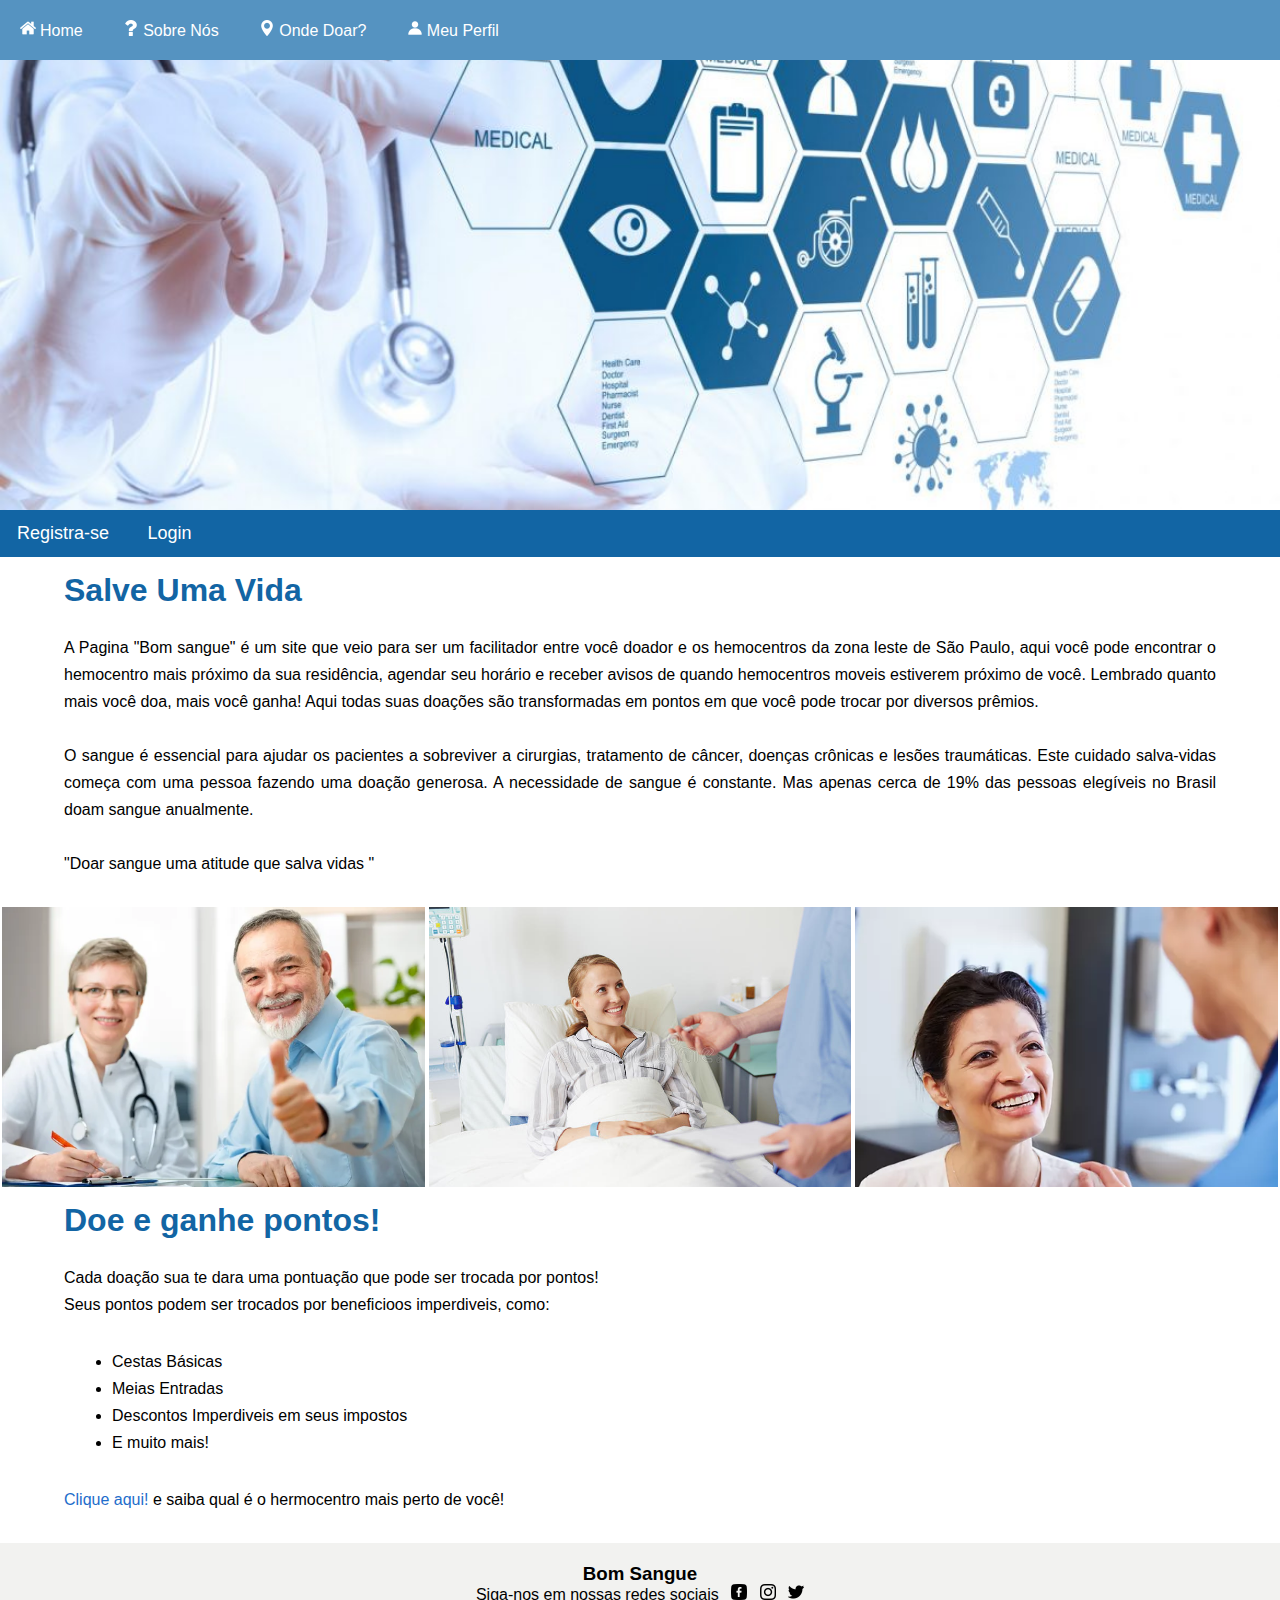
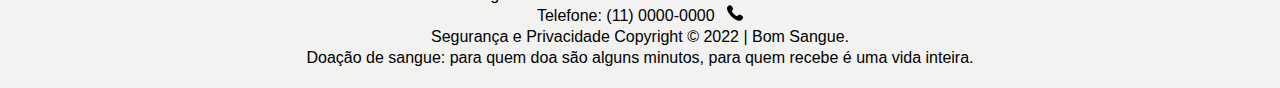
<file: index.html>
<!DOCTYPE html>
<html lang="pt-br">
<head>
    <meta charset="UTF-8">
    <meta http-equiv="X-UA-Compatible" content="IE=edge">
    <meta name="viewport" content="width=device-width, initial-scale=1.0">
    <link rel="stylesheet" href="css/style.css">
    <link rel="shortcut icon" type="image-x/png" href="imagens/blood-test.ico">
    <script type="text/javascript" src="js/menu.js"></script>
    <script type="text/javascript" src="js/overlay.js"></script>
    <script type="text/javascript" src="js/jquerry.js"></script>
    <script type="text/javascript" src="js/functions.js"></script>
    <title>Bom Sangue</title>
</head>
<body>

    <div class="bn1" id="cabecario">
        
    </div><!--cabecario-->

    <section class="introducao">
        <div class="container">
            <div class="text">
                <h1>Salve Uma Vida</h1>
                <p>
                    A Pagina "Bom sangue" é um site que veio para ser um facilitador entre você doador 
                    e os hemocentros da zona leste de São Paulo, aqui você pode encontrar o hemocentro 
                    mais próximo da sua residência, agendar seu horário e receber avisos de quando hemocentros 
                    moveis estiverem próximo de você. Lembrado quanto mais você doa, mais você ganha! 
                    Aqui todas suas doações são transformadas em pontos em que você pode trocar por diversos prêmios.
                    <br><br>
                    O sangue é essencial para ajudar os pacientes a sobreviver a cirurgias, tratamento de câncer, 
                    doenças crônicas e lesões traumáticas. Este cuidado salva-vidas começa com uma pessoa fazendo 
                    uma doação generosa. A necessidade de sangue é constante. Mas apenas cerca de 19% das pessoas 
                    elegíveis no Brasil doam sangue anualmente.
                    <br><br>
                    "Doar sangue uma atitude que salva vidas "
                </p>
            </div><!--text-->
        </div><!--container-->
    </section><!--introducao-->

    <div class="gallery">
        <div class="container">
            <div class="gallery-row" style="background-image:url('imagens/donatario1.jpg');">

            </div><!--gallery-row-->
            <div class="gallery-row" style="background-image:url('imagens/donatario2.jpg');">

            </div><!--gallery-row-->
            <div class="gallery-row" style="background-image:url('imagens/donatario3.webp');">

            </div><!--gallery-row-->
            <div class="clear"></div>
        </div><!--container-->
    </div><!--gallery-->

    <section class="introducao">
        <div class="container">
            <div class="text">

                <h1>Doe e ganhe pontos!</h1>
                <p>
                    Cada doação sua te dara uma pontuação que pode ser trocada por pontos!<br>
                    Seus pontos podem ser trocados por beneficioos imperdiveis, como:
                </p>
                <ul>
                    <li>Cestas Básicas</li>
                    <li>Meias Entradas</li>
                    <li>Descontos Imperdiveis em seus impostos</li>
                    <li>E muito mais!</li>
                </ul>

                <p><a href="html/ondedoar.html">Clique aqui!</a> e saiba qual é o hermocentro mais perto de você!</p>

            </div><!--text-->
        </div><!--container-->
    </section><!--introducao-->

    <div id="rodape">

    </div><!--rodape-->

</body>
</html>
</file>
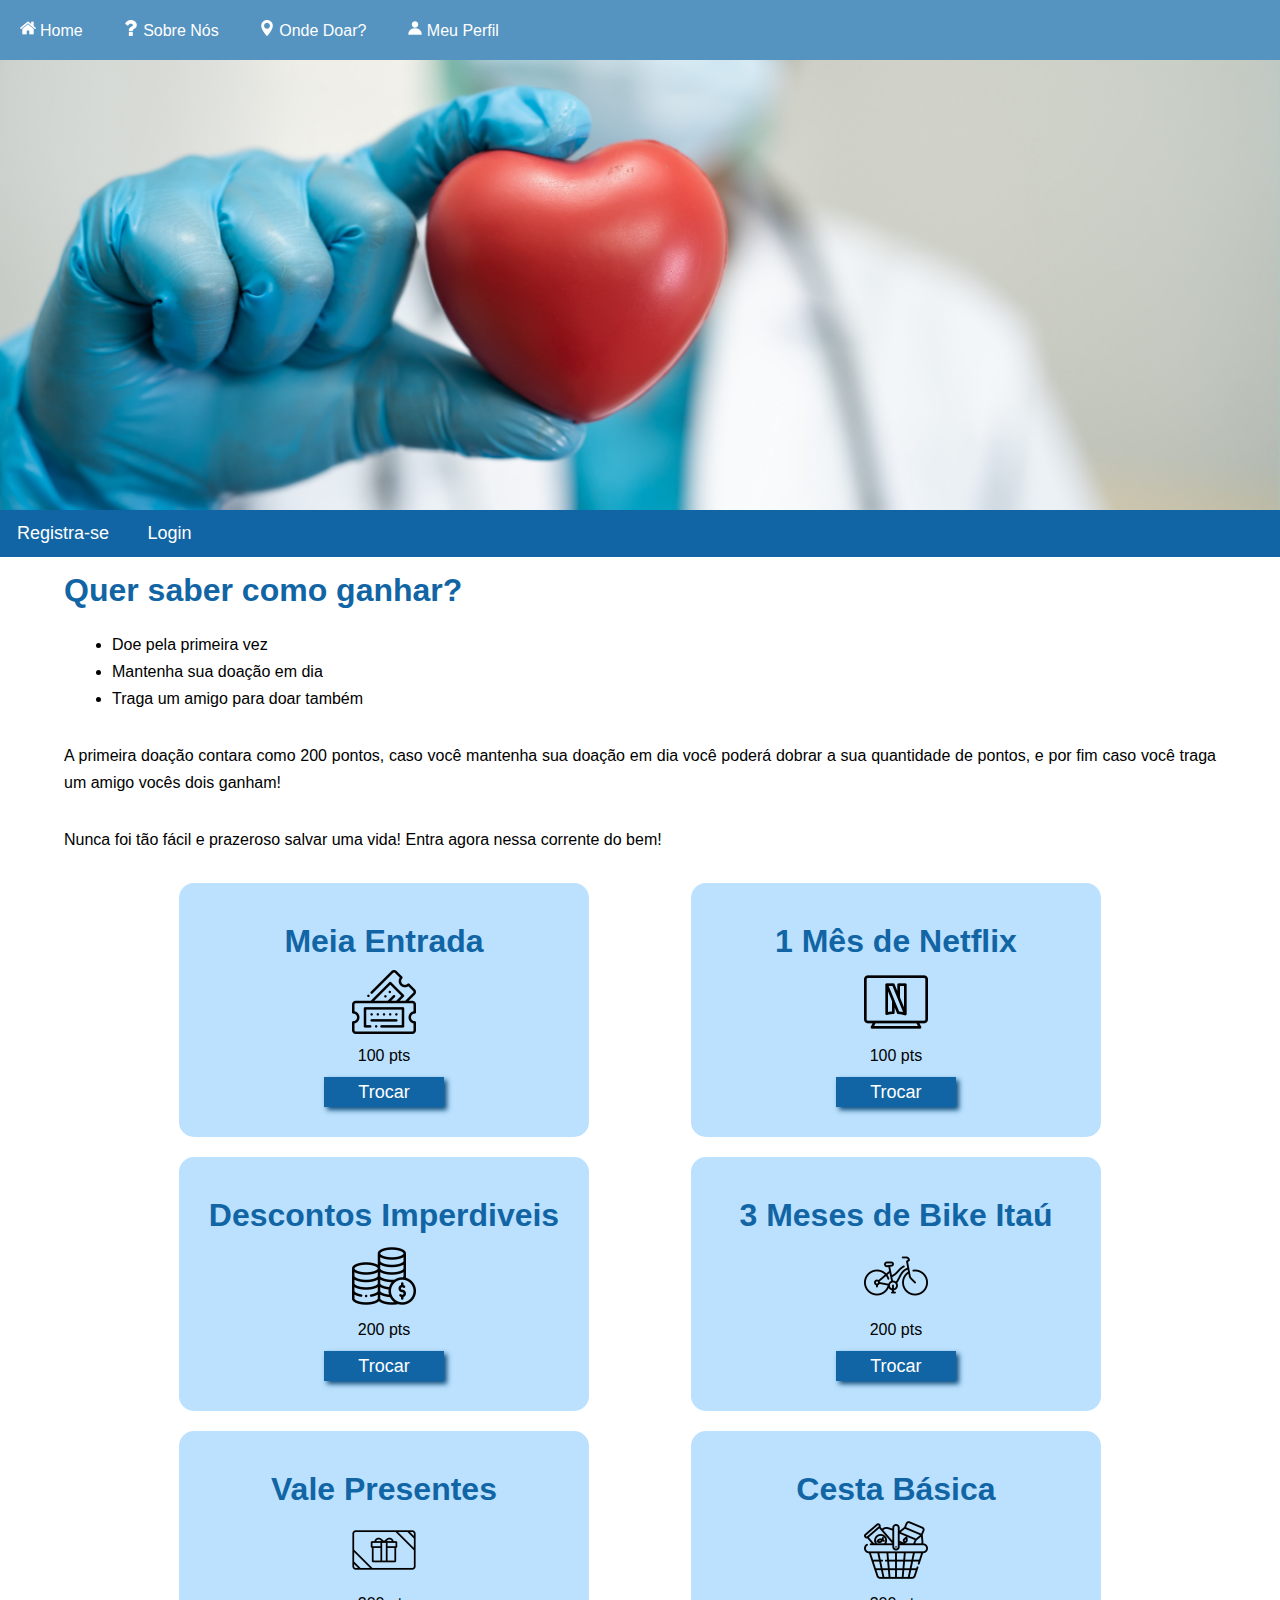
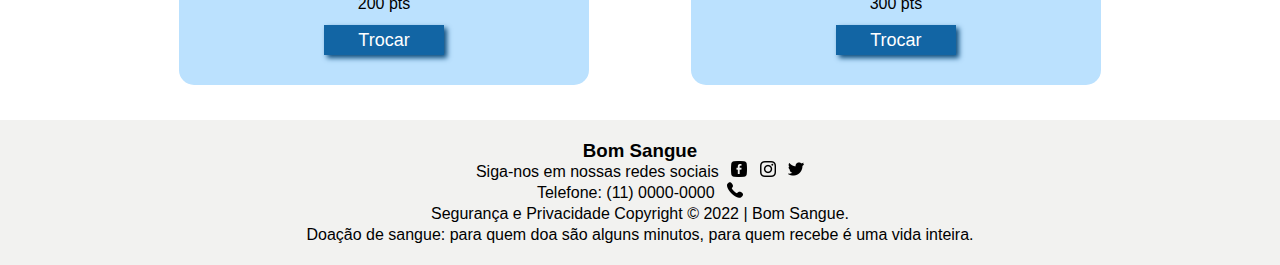
<file: meuperfil.html>
<!DOCTYPE html>
<html lang="pt-br">
    <head>
        <meta charset="UTF-8">
        <meta http-equiv="X-UA-Compatible" content="IE=edge">
        <meta name="viewport" content="width=device-width, initial-scale=1.0">
        <link rel="stylesheet" href="css/style.css">
        <link rel="stylesheet" href="css/meuperfil.css">
        <link rel="shortcut icon" type="image-x/png" href="imagens/blood-test.ico">
        <script type="text/javascript" src="js/menu.js"></script>
        <script type="text/javascript" src="js/overlay.js"></script>
        <script type="text/javascript" src="js/jquerry.js"></script>
        <script type="text/javascript" src="js/functions.js"></script>
        <title>Bom Sangue</title>
    </head>
    <body>

        <div class="bn4" id="cabecario">
        
        </div><!--cabecario-->

        <section class="article">
            <div class="container">
                <div class="text">
                    <h1>Quer saber como ganhar?</h1>
                    <br>
                    <ul>
                        <li>Doe pela primeira vez</li>
                        <li>Mantenha sua doação em dia</li>
                        <li>Traga um amigo para doar também</li>
                    </ul>
                    <p>
                        A primeira doação contara como 200 pontos, caso você mantenha sua doação em dia
                        você poderá dobrar a sua quantidade de pontos, e por fim caso você traga um amigo
                        vocês dois ganham!
                    </p>
                    <p>
                        Nunca foi tão fácil e prazeroso salvar uma vida! Entra agora nessa corrente do 
                        bem!
                    </p>
                    
                </div><!--text-->
            </div><!--container-->
            
        </section><!--article-->
        
        <section class="itens">
            <div class="itens-wraper text">

                <div class="item">
                    <h1>Meia Entrada</h1>
                    <img src="imagens/meiaentrada.png" alt="Meia Entrada"><br>
                    <label>100 pts</label><br>
                    <button title="Trocar por Meia Entrada">Trocar</button>
                </div><!--item-->

                <div class="item">
                    <h1>1 Mês de Netflix</h1>
                    <img src="imagens/netflix.png" alt="Netflix"><br>
                    <label>100 pts</label><br>
                    <button title="Trocar por 1 Mês de Netflix">Trocar</button>
                </div><!--item-->

                <div class="item">
                    <h1>Descontos Imperdiveis</h1>
                    <img src="imagens/moedas.png" alt="Moedas"><br>
                    <label>200 pts</label><br>
                    <button title="Trocar por Descontos em Lojas Parceiras">Trocar</button>
                </div><!--item-->

                <div class="item">
                    <h1>3 Meses de Bike Itaú</h1>
                    <img src="imagens/bike.png" alt="Bike"><br>
                    <label>200 pts</label><br>
                    <button title="Trocar por 3 Meses de Bike Itaú">Trocar</button>
                </div><!--item-->

                <div class="item">
                    <h1>Vale Presentes</h1>
                    <img src="imagens/vale-presente.png" alt="Vale Presente"><br>
                    <label>200 pts</label><br>
                    <button title="Trocar por Vales Presentes em Lojas e Apps Parceiros">Trocar</button>
                </div><!--item-->

                <div class="item">
                    <h1>Cesta Básica</h1>
                    <img src="imagens/cesta.png" alt="Cesta Básica"><br>
                    <label>300 pts</label><br>
                    <button title="Trocar por Uma Cesta Básica Completa">Trocar</button>
                </div><!--item-->

                <div class="clear"></div>
            </div><!--itens.wraper-->
        </section><!--itens-->

        <div id="rodape">

        </div><!--rodape-->

    </body>
</html>
</file>
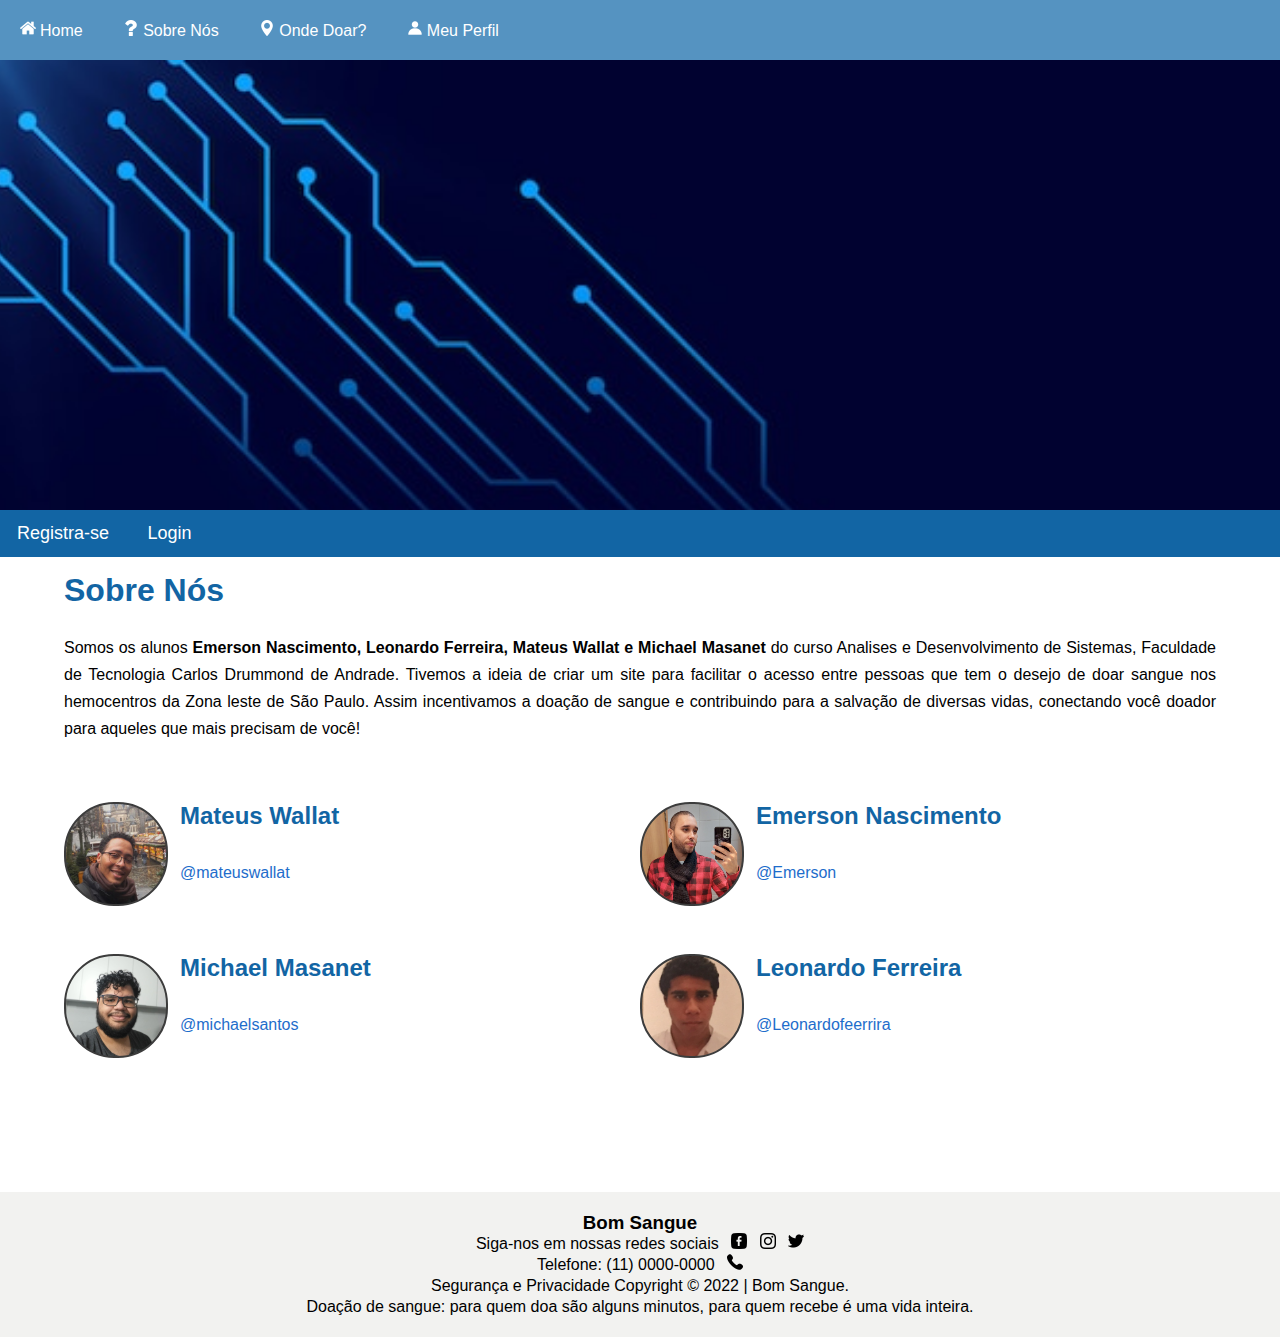
<file: sobrenos.html>
<!DOCTYPE html>
<html lang="pt-br">
    <head>
        <meta charset="UTF-8">
        <meta http-equiv="X-UA-Compatible" content="IE=edge">
        <meta name="viewport" content="width=device-width, initial-scale=1.0">
        <link rel="stylesheet" href="css/style.css">
        <link rel="stylesheet" href="css/sobrenos.css">
        <link rel="shortcut icon" type="image-x/png" href="imagens/blood-test.ico">
        <script type="text/javascript" src="js/menu.js"></script>
        <script type="text/javascript" src="js/overlay.js"></script>
        <script type="text/javascript" src="js/jquerry.js"></script>
        <script type="text/javascript" src="js/functions.js"></script>
        <title>Bom Sangue</title>
    </head>
    <body>

        <div class="bn2" id="cabecario">

        </div><!--cabecario-->

        <section class="introducao">
            <div class="container">
                <div class="text">
                    <h1>Sobre Nós</h1>
                    <p>
                        Somos os alunos <strong>Emerson Nascimento, Leonardo Ferreira, Mateus Wallat e Michael Masanet</strong> 
                        do curso Analises e Desenvolvimento de Sistemas, Faculdade de Tecnologia 
                        Carlos Drummond de Andrade. Tivemos a ideia de criar um site para facilitar o acesso 
                        entre pessoas que tem o desejo de doar sangue nos hemocentros da Zona leste de São Paulo. 
                        Assim incentivamos a doação de sangue e contribuindo para a salvação de diversas vidas, 
                        conectando você doador para aqueles que mais precisam de você!
                    </p>
                    <div class="coluna">

                        <div class="membro-wraper">
                    
                            <div class="imagem-pessoa" style="background-image: url(imagens/fotomateus.jpeg);">
                            </div><!--imagem-pessoa-->
    
                            <div class="text-wraper">
    
                                <h2> Mateus Wallat </h2>
                                <p><a target="blank_" href="https://pt-br.facebook.com/mateus.wallat">@mateuswallat</a></p>
    
                            </div><!--text-wraper-->
    
                        </div><!--membro-wraper-->

                        <div class="membro-wraper">

                            <div class="imagem-pessoa" style="background-image: url(imagens/fotomichael.jpg);">
                            </div><!--imagem-pessoa-->
    
                            <div class="text-wraper">
    
                                <h2>Michael Masanet</h2>
                                <p><a target="blank_" href="https://www.linkedin.com/in/michael-santos-masanet/">@michaelsantos</a></p>
    
                            </div><!--text-wraper-->
                            
                        </div><!--membro-wraper-->

                    </div><!--coluna-->
                    
                    
                    <div class="coluna">

                        <div class="membro-wraper">

                            <div class="imagem-pessoa" style="background-image: url(imagens/fotoemerson.jpg);">
                            </div><!--imagem-pessoa-->
    
                            <div class="text-wraper">
                                
                                <h2>Emerson Nascimento</h2>
                                <p><a target="blank_" href="https://www.linkedin.com/in/emerson-nascimento-5a85171bb">@Emerson</a></p>
    
                            </div><!--text-wraper-->
    
                        </div><!--membro-wraper-->
    
                            
                        <div class="membro-wraper">
    
                            <div class="imagem-pessoa" style="background-image: url(imagens/fotoleonardo.jpg);">
                            </div><!--imagem-pessoa-->
    
                            <div class="text-wraper">
                                <h2>Leonardo Ferreira</h2>
                                <p><a target="blank_" href="https://www.instagram.com/leoardoferreirog/">@Leonardofeerrira</a></p>
                            </div><!--text-wraper-->
    
                            
                        </div><!--membro-wraper-->

                    </div><!--coluna-->
                    <div class="clear"></div>
                    
                </div><!--text-->
            </div><!--container-->
        </section><!--introducao-->

        <div id="rodape">

        </div><!--rodape-->
        
    </body>
</html>
</file>
<file: css/style.css>
* {
    margin: 0;
    padding: 0;
}

html, body {
    height: 100%;
    font-family: 'Montserrat', sans-serif;
}

.container {
    max-width: 1280px;
    margin: 0 auto;
}

@import url('https://fonts.googleapis.com/css2?family=Montserrat:ital,wght@0,100;0,200;0,300;0,400;0,500;1,100;1,200;1,300;1,400;1,500&display=swap');

.clear {
    clear: both;
}

/* HEADER */

header {
    background-color: #5593C1;
    padding: 20px 0px 20px;
}

header nav.menu-desktop {
    max-width: 1280px;
    margin: 0 auto;
}

header nav ul {
    list-style: none;
}

header nav.menu-desktop li {
    display: inline-block;
    margin: 0px 8px 0px;
}

header nav.menu-desktop a {
    border-radius: 12px;
    padding: 5px 8px 5px;
}

header nav a {
    color: white;
    text-decoration: none;
    transition: 0.3s;
}

header nav a:hover {
    background-color: #575757;
}

header nav.menu-desktop a img {
    width: 16px;
    margin: 0px 4px 0px;
}

header nav.menu-mobile {
    display: none;
}

header nav.menu-mobile img {
    width: 28px;
    padding-left: 16px;
    cursor: pointer;
}

header nav.menu-mobile a img {
    position: relative;
    top: 7px;
    margin-right: 8px;
    width: 20px;
}

header nav.menu-mobile ul {
    display: none;
    position: absolute;
    background-color: #3d698a;
    box-shadow: 0px 8px 16px 0px rgba(0,0,0,0.2);
    z-index: 1;
}

header nav.menu-mobile a {
    color: white;
    padding: 4px 20px 12px 4px;
    text-decoration: none;
    display: block;
}

header nav.menu-mobile a:hover {
    background-color: #555555;
}

/* HEADER */

/* BANNER */

.banner {
    width: 100%;
    height: 50vh;
}

#cabecario {
    background-repeat: no-repeat;
    background-position: center;
    background-size: cover;
}

.bn1 {
    background-image: url('../imagens/banner2.jpg');
}

.bn2 {
    background-image: url('../imagens/dev-banner.jpg');
}

.bn3 {
    background-image: url('../imagens/bannerMap.png');
}

.bn4 {
    background-image: url('../imagens/banner.png');
}

/* BANNER */

/* SECTION */

section {
    width: 100%;
}

/* SECTION */

/* ARTICLE */

.text {
    margin: 20px auto;
    width: 90%;
    font-size: 16px;
    line-height: 27px;
}

.text h1, .text h2, .text h3 {
    color: #1265A4;
}

.text p {
    text-align: justify;
    margin: 30px 0;
}

.text a {
    color: #1e6dcb;
    text-decoration: none;
    cursor: pointer;
}

.text a:hover {
    text-decoration-line: underline;
}

.text ul {
    margin-left: 48px;
}

.gallery {
    width: 100%;
    height: 280px;
    background-color: #1265A4;
}

.gallery .container {
    height: 100%;
    background-color: #3d3f41;
}

.gallery-row {
    background-size: cover;
    width: calc((100% / 3) - 4px);
    height: 100%;
    float: left;
    border-right: 2px solid white;
    border-left: 2px solid white;
}

/* ARTICLE */

/* FOOTER */

footer {
    width: 100%;
    background-color: #f2f2f0;
    text-align: center;
    padding: 20px 0px 20px;
}

footer p, footer h3, footer label {
    margin: 0px 4px 0px;
    line-height: 21px;
}

footer img {
    width: 16px;
    margin: 0px 4px 0px;
}

/* FOOTER */

legend {
    color: white;
}

.input-box {
    margin: 25px auto;
    padding: 15px;
    border-radius: 15px;
    width: 50%;         
}

fieldset a {
    color: #1e6dcb;
    text-decoration: none;
    cursor: pointer;
    font-size: 16px;
}

.input-box a:hover {
    text-decoration-line: underline;
}

fieldset {
    border: 3px solid #5593C1;
    padding: 25px;
    background-color: #f2f2f0;
    border-radius: 25px;
}

legend{
    border: 1px solid #5593C1;
    padding: 10px;    
    text-align: center;
    background-color:  #5593C1; 
    border-radius: 8px;
}
.inputBox{
    position:relative;
    margin: 8px 0;
}

.input-box input[type=radio]{
    margin: 4px 0;
}

.input-box input[type=date]{
    margin: 4px 0;
}

fieldset p {
    margin: 4px 0;
}

.inputUser{
    background:none;
    border: none;
    border-bottom: 1px solid rgb(0, 0, 0);
    outline: none;
    color: rgb(0, 0, 0);
    font-size: 15px;
    width: 100%;
    letter-spacing: 2px;
}

.labelInput{
    position: absolute;
    top: -5px;
    left: 0px;
    pointer-events: none;
    transition: .5s;
}

.inputUser:focus ~ .labelInput,
.inputUser:valid ~ .labelInput{
    top: -20px;
    font-size: 12px;
    color: #5593C1;
}

#data_nascimento {
    border: none;
    padding: 8px;
    border-radius: 10px;
    outline: none;
    font-size: 15px;
}

#submit{
    background-color: #5593C1;
    width: 100%;
    border: none;
    padding: 15px;
    color: white;
    font-size: 15px;
    cursor: pointer;
    border-radius: 15px;
}

.overlay {
    height: 100%;
    width: 0;
    position: fixed; /* Stay in place */
    z-index: 1; /* Sit on top */
    left: 0;
    top: 0;
    background-color: rgb(0,0,0); /* Black fallback color */
    background-color: rgba(0,0,0, 0.9); /* Black w/opacity */
    overflow-x: hidden; /* Disable horizontal scroll */
    transition: 0.5s; /* 0.5 second transition effect to slide in or slide down the overlay (height or width, depending on reveal) */
}

.overlay-content {
    position: relative;
    top: 0; /* 25% from the top */
    width: 50%; /* 100% width */
    margin-top: 30px; /* 30px top margin to avoid conflict with the close button on smaller screens */
  }

.overlay .closebtn {
    padding: 8px;
    text-decoration: none;
    font-size: 36px;
    color: #818181;
    display: block; /* Display block instead of inline */
    transition: 0.3s; /* Transition effects on hover (color) */
}

.overlay .closebtn {
    position: absolute;
    top: 20px;
    right: 45px;
    font-size: 60px;
}

.account button {
    padding: 5px;
    margin-top: 8px;
    background-color: #1265A4;
    color: white;
    font-size: 18px;
    border: none;
    cursor: pointer;
    margin-right: 12px;
}

.account button:hover {
    background-color: #0c446e;
}

section.account {
    width: 100%;
    background-color: #1265A4;
}

section.account button {
    margin-left: 12px;
    margin-bottom: 8px;
}

@media screen and (max-width:1280px) {

}

@media screen and (max-width:1024px) {
    header nav.menu-desktop {
        margin: 0 auto;
        text-align: center;
    }

    .gallery-row {
        width: calc((100% / 2) - 4px);
    }

    .gallery-row:nth-of-type(3n) {
        display: none;
    }

    .input-box{
        width: 70%;            
    }

    .account button {
        font-size: 16px;
      }
}

@media screen and (max-width:860px) {

}

@media screen and (max-width:720px) {
    .text-wraper h2 {
        font-size: 19px;
    }

    .gallery-row {
        width: calc(100% - 4px);
    }

    .gallery-row:nth-of-type(2n) {
        display: none;
    }

    .input-box{
        width: 80%;            
    }
}

@media screen and (max-width:580px) {
    .banner {
        height: 20vh;
    }

    header nav.menu-mobile {
        display: block;
    }

    header nav.menu-desktop {
        display: none;
    }

    .input-box{
        width: 90%;            
    }

}

@media screen and (max-height: 450px) {

}
</file>
<file: css/meuperfil.css>
.itens-wraper {
    width: 80%;
    margin-bottom: 15px;
}

.item {
    float: left;
    width: calc(30%);
    text-align: center;
    background-color: #bbe1fe;
    margin: 0 calc(10% / 6) 20px;
    padding: 30px 0;
    border-radius: 15px;
    transition: 0.2s;
}

.item:hover {
    box-shadow: rgba(0, 0, 0, 0.401) 2px 2px 20px;
}

.item label,
.item h1 {
    margin: 15px 0;
}

.item img {
    width: 64px;
    display: inline-block;
}

.item button {
    width: 120px;
    height: 30px;
    margin-top: 8px;
    background-color: #1265A4;
    color: white;
    font-size: 18px;
    border: none;
    box-shadow: 3px 3px 5px #0d4d7d;
    cursor: pointer;
}

.item button:hover {
    background-color: #0c446e;
}


@media screen and (max-width:1280px) {
    .item {
        width: calc(40%);
        margin: 0 calc(20% / 4) 20px;
    }
}

@media screen and (max-width:1024px) {
    
}

@media screen and (max-width:860px) {
    .item {
        width: calc(70%);
        margin: 0 calc(30% / 2) 20px;
    }
}

@media screen and (max-width:720px) {

    .item {
        width: calc(90%);
        margin: 0 calc(10% / 2) 20px;
    }
}

@media screen and (max-width:580px) {
    
}

@media screen and (max-height: 450px) {
    .overlay a {font-size: 20px}
    .overlay .closebtn {
      font-size: 40px;
      top: 15px;
      right: 35px;
    }
}
</file>
<file: css/sobrenos.css>
.coluna {
    width: 50%;
    float: left;
    height: 400px;
}

.membro-wraper {
    width: 80%;
    margin-top: 30px;
    transition: 1s;
    display: inline-block;
}

.membro-wraper .imagem-pessoa {
    width: 100px;
    height: 100px;
    background-color: #555555;
    background-size: cover;
    background-position: center;
    border-radius: 50px;
    border: 2px solid rgb(60, 60, 60);
    float: left;
    transition: 2s;
}

.membro-wraper .text-wraper {
    float: left;
    margin-left: 12px;
}

.membro-wraper:hover {
    background-color: #f2f2f2;
    padding: 40px;
}

@media screen and (max-width:1280px) {

}

@media screen and (max-width:1024px) {
    .coluna {
        width: 100%;
        height: auto;
    }

    .membro-wraper {
        width: 80%;
        float: left;
        margin-top: 30px;
        transition: 1s;
        padding: 20px;
    }

    .membro-wraper:hover {
        background-color: #f2f2f2;
        padding: 20px;
    }
}

@media screen and (max-width:860px) {
    .text-wraper {
        width: 100%;
        margin-top: 21px;
    }
}

@media screen and (max-width:720px) {
    
}

@media screen and (max-width:580px) {
    
}

@media screen and (max-height: 450px) {
    .membro-wraper h2 {
        font-size: 17px;
    }
}
</file>
